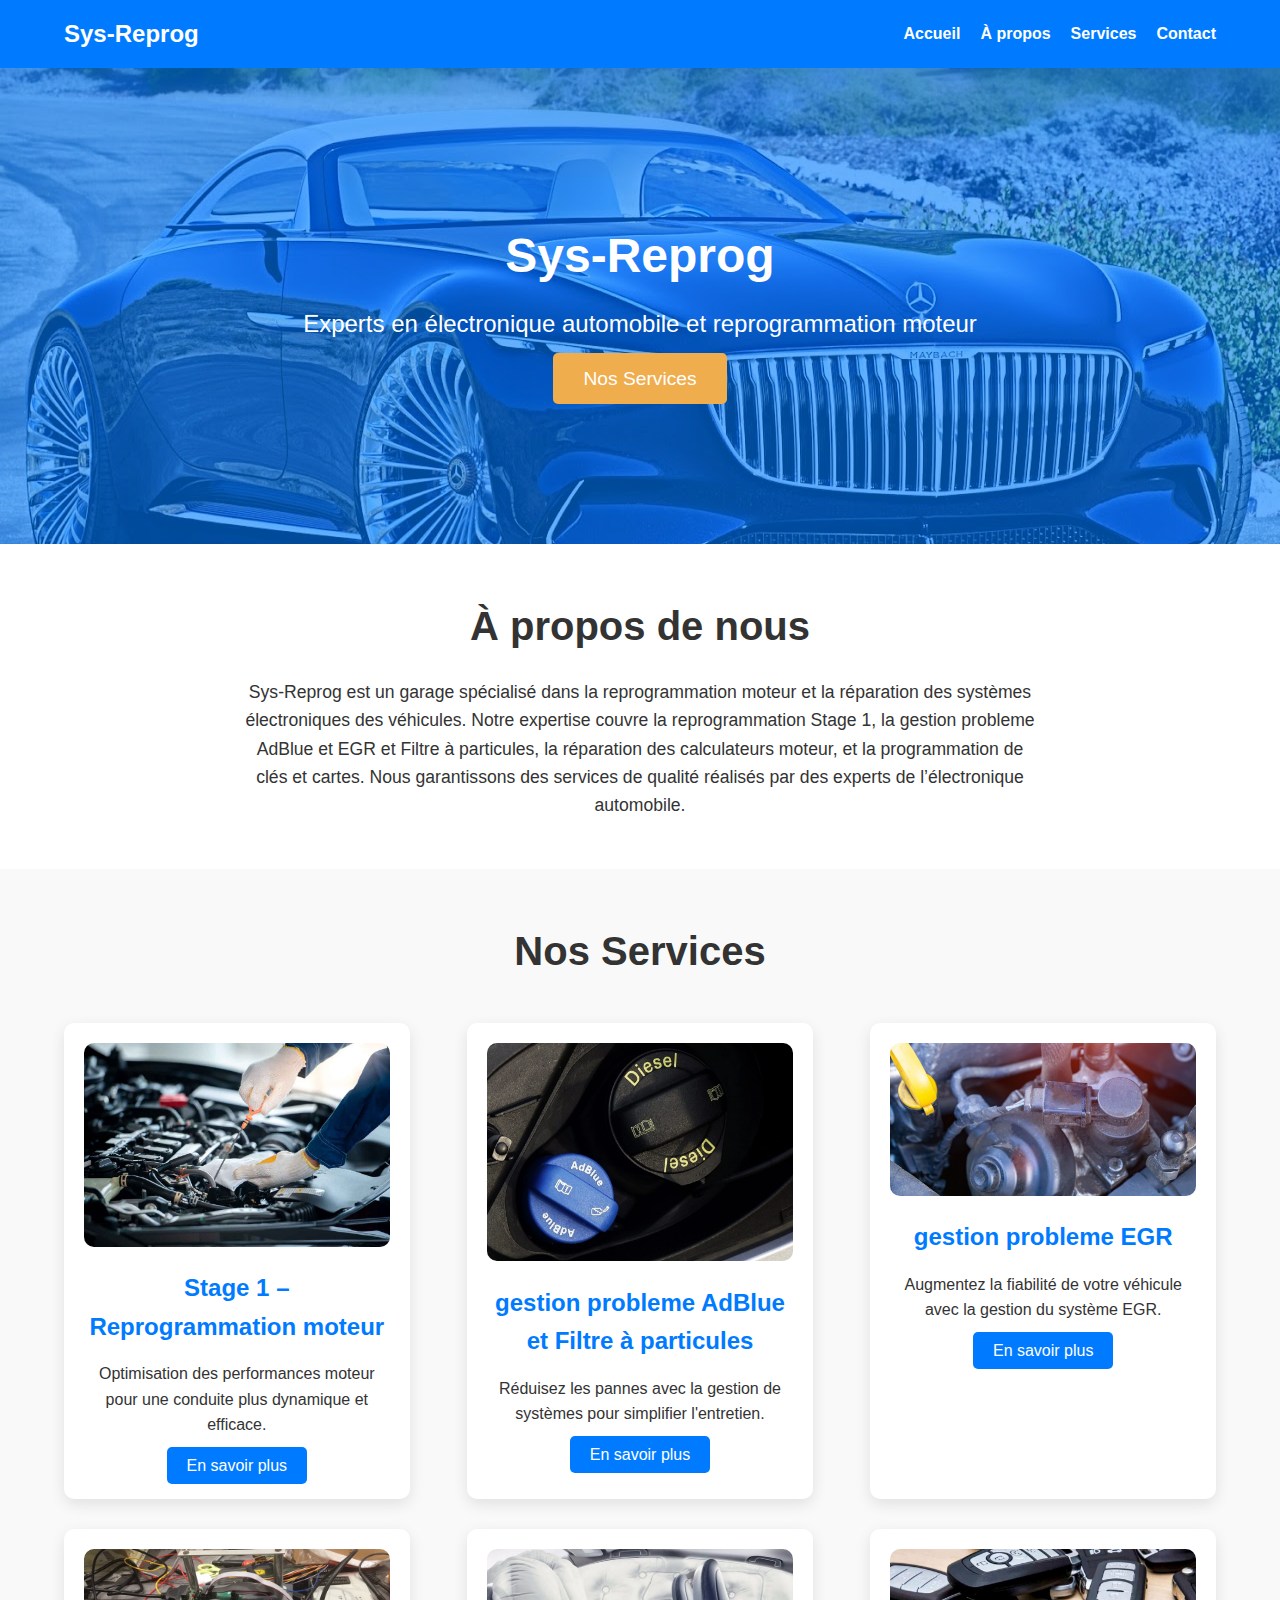
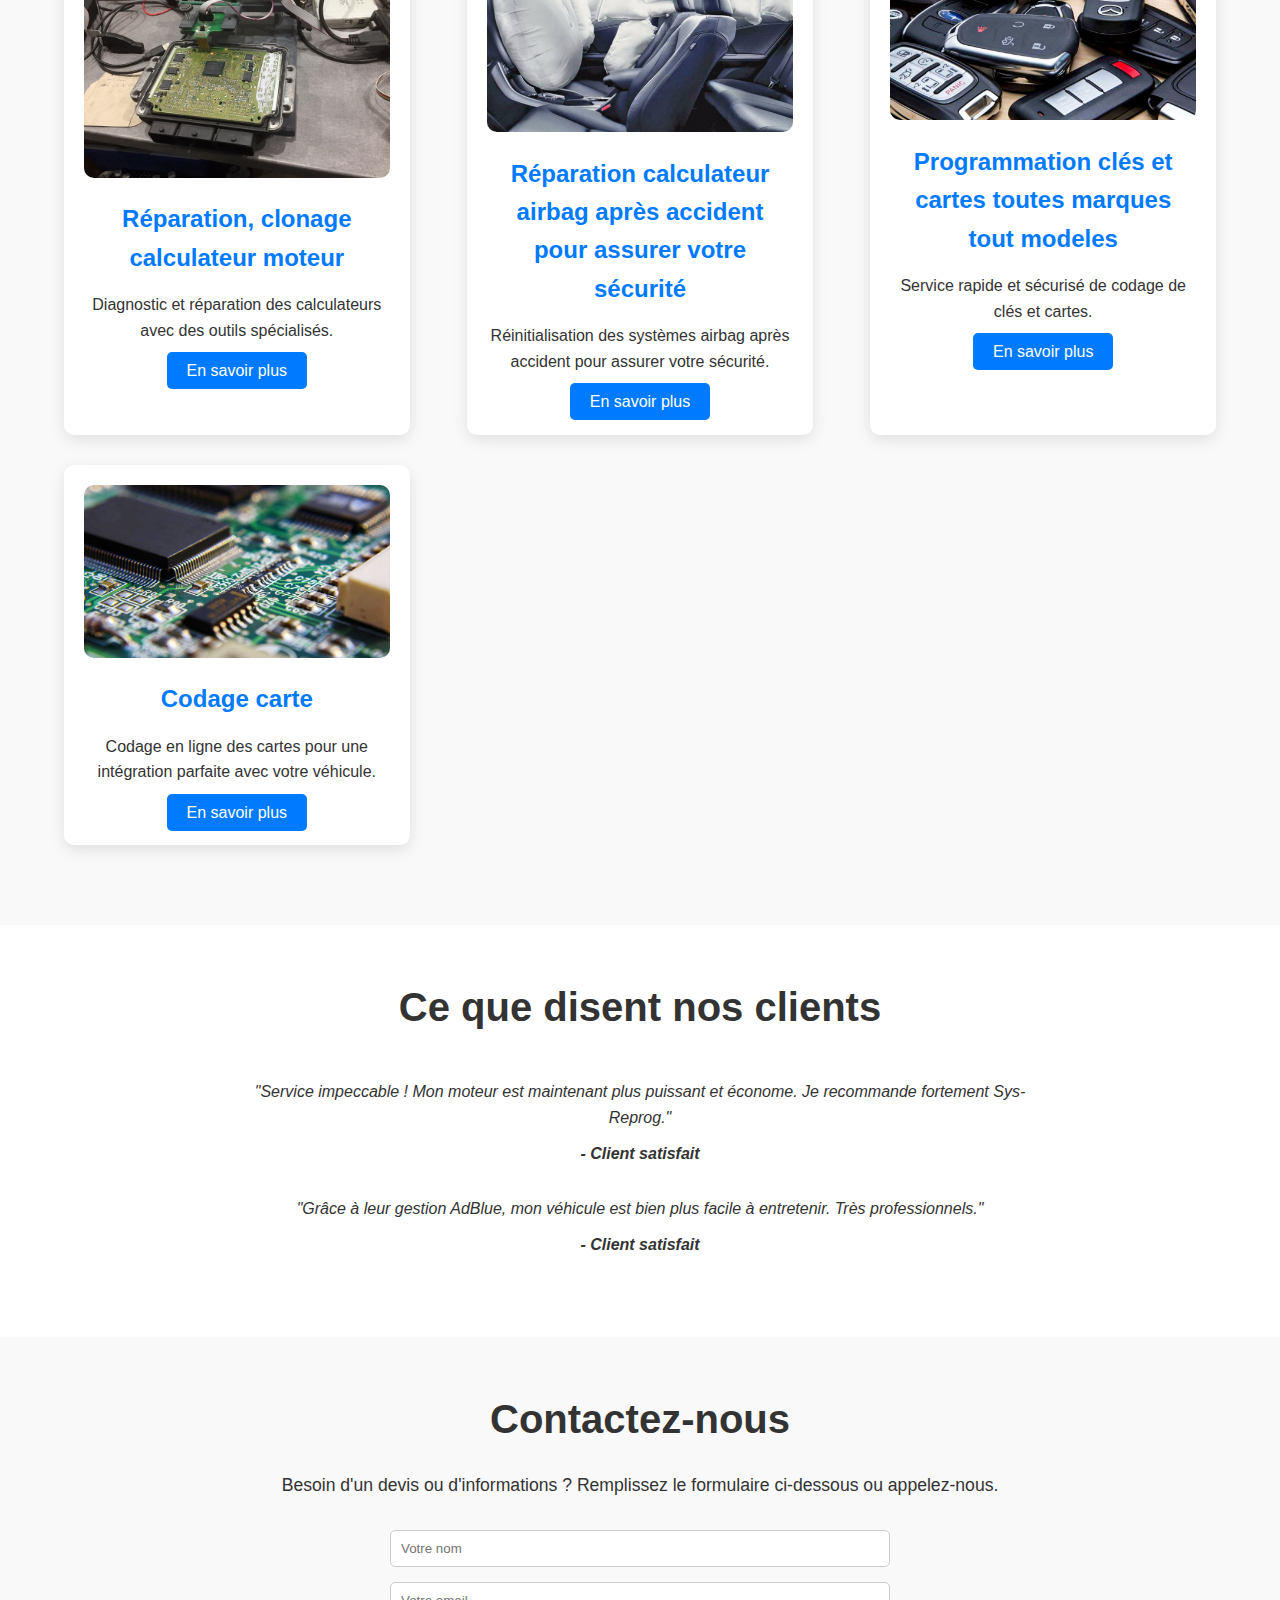
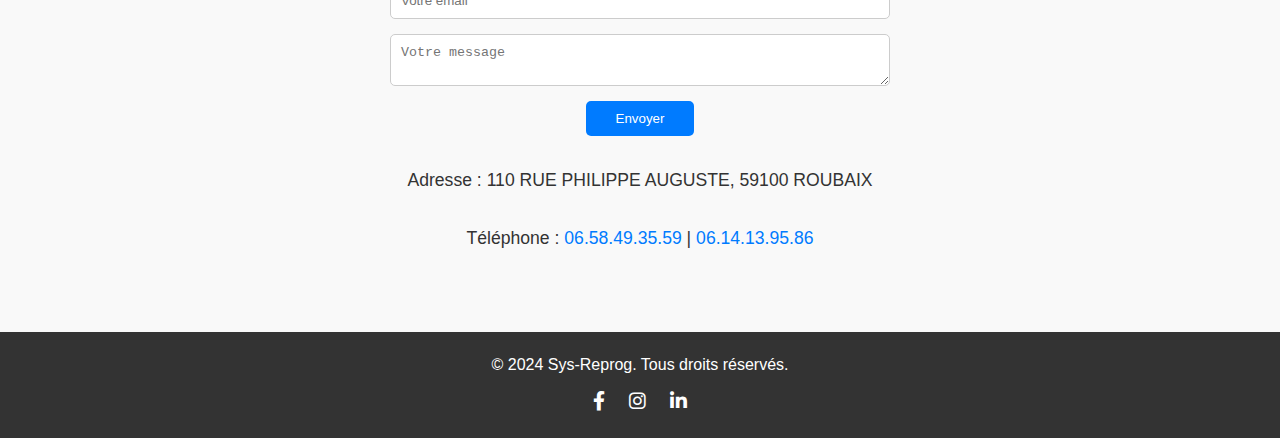
<file: index.html>
<!DOCTYPE html>
<html lang="fr">
<head>
    <meta charset="UTF-8">
    <meta name="viewport" content="width=device-width, initial-scale=1.0">
    <meta name="description" content="Sys-Reprog - Experts en électronique automobile">
    <title>Sys-Reprog | Experts en électronique automobile</title>
    <link rel="stylesheet" href="css/style.css">
    <link rel="stylesheet" href="https://cdnjs.cloudflare.com/ajax/libs/font-awesome/6.0.0-beta3/css/all.min.css">
</head>
<body>

    <!-- Barre de navigation -->
    <nav>
        <div class="container">
            <h1>Sys-Reprog</h1>
            <ul>
                <li><a href="index.html">Accueil</a></li>
                <li><a href="about.html">À propos</a></li>
                <li><a href="#services">Services</a></li>
                <li><a href="contact.html">Contact</a></li>
            </ul>
        </div>
    </nav>

    <!-- Bannière en-tête avec appel à l'action -->
    <header>
        <div class="banner">
            <div class="container">
                <h1>Sys-Reprog</h1>
                <p>Experts en électronique automobile et reprogrammation moteur</p>
                <a href="#services" class="btn-main">Nos Services</a>
            </div>
        </div>
    </header>

    <!-- Section à propos -->
    <section id="about">
        <div class="container">
            <h2>À propos de nous</h2>
            <p>Sys-Reprog est un garage spécialisé dans la reprogrammation moteur et la réparation des systèmes électroniques des véhicules. Notre expertise couvre la reprogrammation Stage 1, la gestion probleme AdBlue et EGR et Filtre à particules, la réparation des calculateurs moteur, et la programmation de clés et cartes. Nous garantissons des services de qualité réalisés par des experts de l’électronique automobile.</p>
        </div>
    </section>

    <!-- Section services avec icônes et boutons -->
    <section id="services">
        <div class="container">
            <h2>Nos Services</h2>
            <div class="services-grid">
                <div class="service-item">
                    <img src="images/stage1.jpg" alt="Reprogrammation Stage 1">
                    <h3>Stage 1 – Reprogrammation moteur</h3>
                    <p>Optimisation des performances moteur pour une conduite plus dynamique et efficace.</p>
                    <a href="services/stage1.html" class="btn">En savoir plus</a>
                </div>
                <div class="service-item">
                    <img src="images/suppression_adblue.jpg" alt="gestion probleme AdBlue et EGR et Filtre à particules">
                    <h3>gestion probleme AdBlue et Filtre à particules</h3>
                    <p>Réduisez les pannes avec la gestion de systèmes pour simplifier l'entretien.</p>
                    <a href="services/suppression_adblue.html" class="btn">En savoir plus</a>
                </div>
                <div class="service-item">
                    <img src="images/egr.jpg" alt="Suppression EGR">
                    <h3>gestion probleme EGR</h3>
                    <p>Augmentez la fiabilité de votre véhicule avec la gestion du système EGR.</p>
                    <a href="services/egr.html" class="btn">En savoir plus</a>
                </div>
                <div class="service-item">
                    <img src="images/repar_calculateur.jpg" alt="Réparation Calculateur Moteur">
                    <h3>Réparation, clonage calculateur moteur</h3>
                    <p>Diagnostic et réparation des calculateurs avec des outils spécialisés.</p>
                    <a href="services/repar_calculateur.html" class="btn">En savoir plus</a>
                </div>
                <div class="service-item">
                    <img src="images/repar_airbag.jpg" alt="Réparation Systèmes Airbag">
                    <h3>Réparation calculateur airbag après accident pour assurer votre sécurité</h3>
                    <p>Réinitialisation des systèmes airbag après accident pour assurer votre sécurité.</p>
                    <a href="services/repar_airbag.html" class="btn">En savoir plus</a>
                </div>
                <div class="service-item">
                    <img src="images/programmation_cle.jpg" alt="Programmation Clés et Cartes">
                    <h3>Programmation clés et cartes toutes marques tout modeles</h3>
                    <p>Service rapide et sécurisé de codage de clés et cartes.</p>
                    <a href="services/programation_cle.html" class="btn">En savoir plus</a>
                </div>
                <div class="service-item">
                    <img src="images/codage_carte.jpg" alt="Codage Carte">
                    <h3>Codage carte</h3>
                    <p>Codage en ligne des cartes pour une intégration parfaite avec votre véhicule.</p>
                    <a href="services/codage_carte.html" class="btn">En savoir plus</a>
                </div>
            </div>
        </div>
    </section>

    <!-- Section témoignages ou avis -->
    <section id="testimonials">
        <div class="container">
            <h2>Ce que disent nos clients</h2>
            <div class="testimonial">
                <p>"Service impeccable ! Mon moteur est maintenant plus puissant et économe. Je recommande fortement Sys-Reprog."</p>
                <h4>- Client satisfait</h4>
            </div>
            <div class="testimonial">
                <p>"Grâce à leur gestion AdBlue, mon véhicule est bien plus facile à entretenir. Très professionnels."</p>
                <h4>- Client satisfait</h4>
            </div>
        </div>
    </section>

    <!-- Section contact avec formulaire -->
    <section id="contact">
        <div class="container">
            <h2>Contactez-nous</h2>
            <p>Besoin d'un devis ou d'informations ? Remplissez le formulaire ci-dessous ou appelez-nous.</p>
            <form action="mailto:contact@sys-reprog.com" method="post" enctype="text/plain">
                <input type="text" name="name" placeholder="Votre nom" required>
                <input type="email" name="email" placeholder="Votre email" required>
                <textarea name="message" placeholder="Votre message" required></textarea>
                <button type="submit" class="btn">Envoyer</button>
            </form>
            <div class="contact-info">
                <p>Adresse : 110 RUE PHILIPPE AUGUSTE, 59100 ROUBAIX</p>
                <p>Téléphone : <a href="tel:+33658493559">06.58.49.35.59</a> | <a href="tel:+33614139586">06.14.13.95.86</a></p>
            </div>
        </div>
    </section>

    <!-- Pied de page -->
    <footer>
        <div class="container">
            <p>© 2024 Sys-Reprog. Tous droits réservés.</p>
            <div class="social-links">
                <a href="#"><i class="fab fa-facebook-f"></i></a>
                <a href="#"><i class="fab fa-instagram"></i></a>
                <a href="#"><i class="fab fa-linkedin-in"></i></a>
            </div>
        </div>
    </footer>

</body>
</html>
</file>
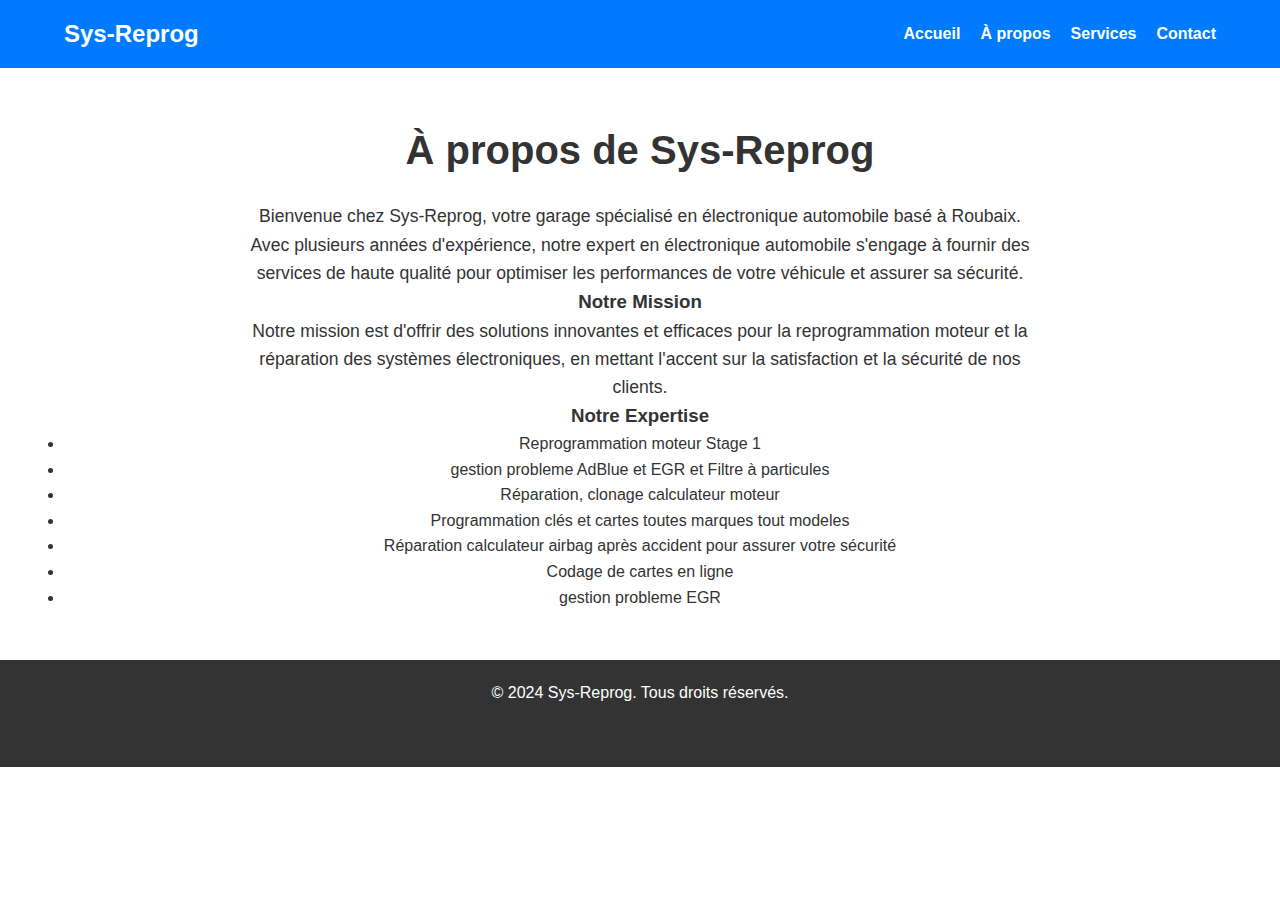
<file: about.html>
<!DOCTYPE html>
<html lang="fr">
<head>
    <meta charset="UTF-8">
    <meta name="viewport" content="width=device-width, initial-scale=1.0">
    <meta name="description" content="À propos de Sys-Reprog">
    <title>À propos | Sys-Reprog</title>
    <link rel="stylesheet" href="css/style.css">
</head>
<body>

    <!-- Barre de navigation -->
    <nav>
        <div class="container">
            <h1>Sys-Reprog</h1>
            <ul>
                <li><a href="index.html">Accueil</a></li>
                <li><a href="about.html">À propos</a></li>
                <li><a href="index.html#services">Services</a></li>
                <li><a href="contact.html">Contact</a></li>
            </ul>
        </div>
    </nav>

    <!-- Section À propos -->
    <section id="about">
        <div class="container">
            <h2>À propos de Sys-Reprog</h2>
            <p>Bienvenue chez Sys-Reprog, votre garage spécialisé en électronique automobile basé à Roubaix. Avec plusieurs années d'expérience, notre expert en électronique automobile s'engage à fournir des services de haute qualité pour optimiser les performances de votre véhicule et assurer sa sécurité.</p>
            <h3>Notre Mission</h3>
            <p>Notre mission est d'offrir des solutions innovantes et efficaces pour la reprogrammation moteur et la réparation des systèmes électroniques, en mettant l'accent sur la satisfaction et la sécurité de nos clients.</p>
            <h3>Notre Expertise</h3>
            <ul>
                <li>Reprogrammation moteur Stage 1</li>
                <li>gestion probleme AdBlue et EGR et Filtre à particules</li>
                <li>Réparation, clonage calculateur moteur</li>
                <li>Programmation clés et cartes toutes marques tout modeles</li>
                <li>Réparation calculateur airbag après accident pour assurer votre sécurité</li>
                <li>Codage de cartes en ligne</li>
                <li>gestion probleme EGR</li>
            </ul>
        </div>
    </section>

    <!-- Pied de page -->
    <footer>
        <div class="container">
            <p>© 2024 Sys-Reprog. Tous droits réservés.</p>
            <div class="social-links">
                <a href="#"><i class="fab fa-facebook-f"></i></a>
                <a href="#"><i class="fab fa-instagram"></i></a>
                <a href="#"><i class="fab fa-linkedin-in"></i></a>
            </div>
        </div>
    </footer>

</body>
</html>
</file>
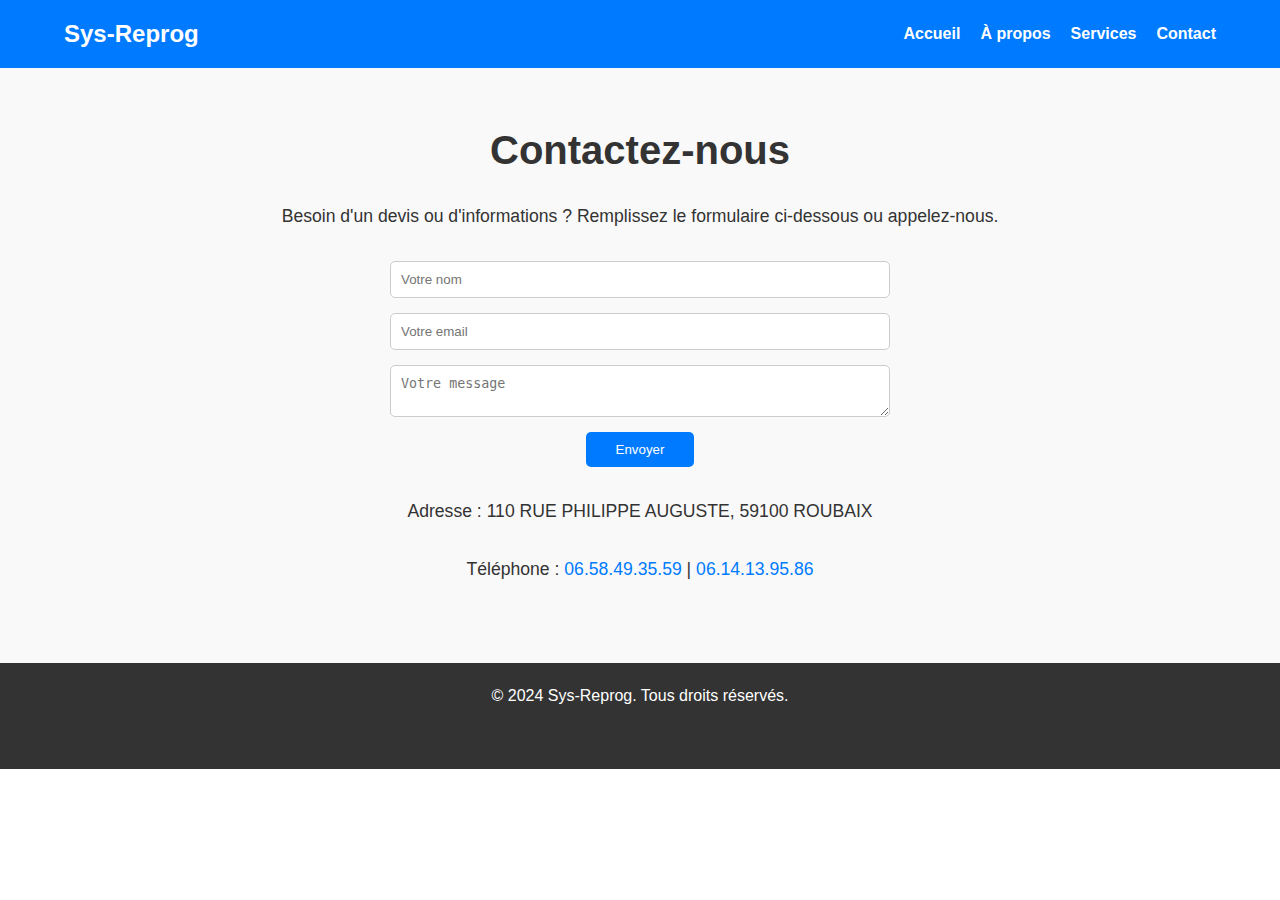
<file: contact.html>
<!DOCTYPE html>
<html lang="fr">
<head>
    <meta charset="UTF-8">
    <meta name="viewport" content="width=device-width, initial-scale=1.0">
    <meta name="description" content="Contactez Sys-Reprog">
    <title>Contact | Sys-Reprog</title>
    <link rel="stylesheet" href="css/style.css">
</head>
<body>

    <!-- Barre de navigation -->
    <nav>
        <div class="container">
            <h1>Sys-Reprog</h1>
            <ul>
                <li><a href="index.html">Accueil</a></li>
                <li><a href="about.html">À propos</a></li>
                <li><a href="index.html#services">Services</a></li>
                <li><a href="contact.html">Contact</a></li>
            </ul>
        </div>
    </nav>

    <!-- Section Contact -->
    <section id="contact">
        <div class="container">
            <h2>Contactez-nous</h2>
            <p>Besoin d'un devis ou d'informations ? Remplissez le formulaire ci-dessous ou appelez-nous.</p>
            <form action="mailto:lamaruisaac@gmail.com" method="post" enctype="text/plain">
                <input type="text" name="name" placeholder="Votre nom" required>
                <input type="email" name="email" placeholder="Votre email" required>
                <textarea name="message" placeholder="Votre message" required></textarea>
                <button type="submit" class="btn">Envoyer</button>
            </form>
            <div class="contact-info">
                <p>Adresse : 110 RUE PHILIPPE AUGUSTE, 59100 ROUBAIX</p>
                <p>Téléphone : <a href="tel:+33658493559">06.58.49.35.59</a> | <a href="tel:+33614139586">06.14.13.95.86</a></p>
            </div>
        </div>
    </section>

    <!-- Pied de page -->
    <footer>
        <div class="container">
            <p>© 2024 Sys-Reprog. Tous droits réservés.</p>
            <div class="social-links">
                <a href="#"><i class="fab fa-facebook-f"></i></a>
                <a href="#"><i class="fab fa-instagram"></i></a>
                <a href="#"><i class="fab fa-linkedin-in"></i></a>
            </div>
        </div>
    </footer>

</body>
</html>
</file>
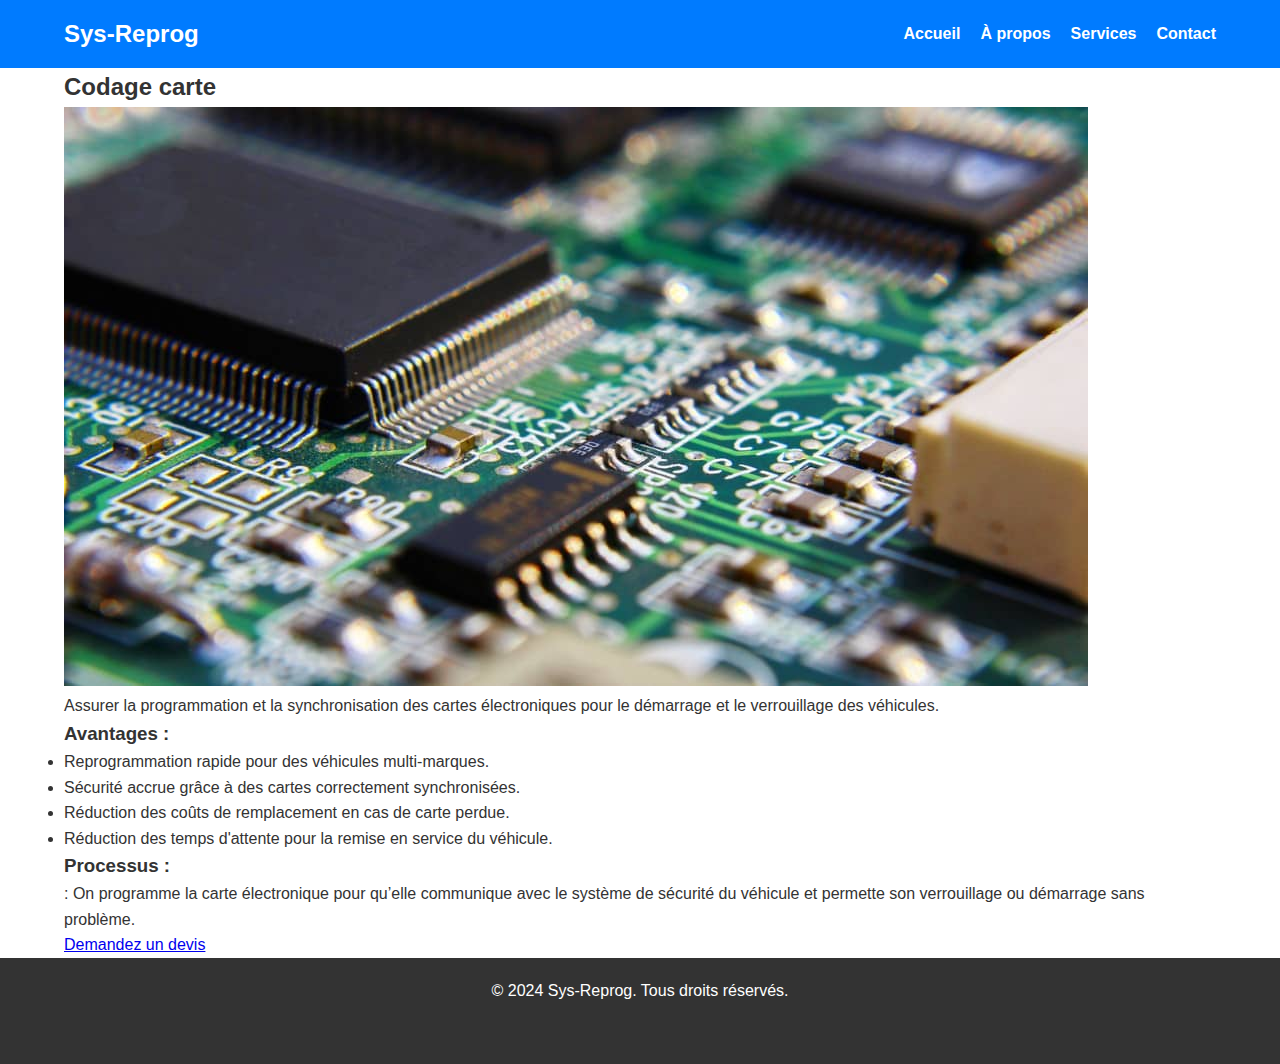
<file: services/codage_carte.html>
<!DOCTYPE html>
<html lang="fr">
<head>
    <meta charset="UTF-8">
    <meta name="viewport" content="width=device-width, initial-scale=1.0">
    <meta name="description" content="Codage carte | Sys-Reprog">
    <title>Codage carte | Sys-Reprog</title>
    <link rel="stylesheet" href="../css/style.css">
</head>
<body>

    <!-- Barre de navigation -->
    <nav>
        <div class="container">
            <h1>Sys-Reprog</h1>
            <ul>
                <li><a href="../index.html">Accueil</a></li>
                <li><a href="../about.html">À propos</a></li>
                <li><a href="../index.html#services">Services</a></li>
                <li><a href="../contact.html">Contact</a></li>
            </ul>
        </div>
    </nav>

    <!-- Section Service Détail -->
    <section id="service-detail">
        <div class="container">
            <h2>Codage carte</h2>
            <img src="../images/codage_carte.jpg" alt="Codage carte">
            <p>Assurer la programmation et la synchronisation des cartes électroniques pour le démarrage et le verrouillage des véhicules.</p>
            <h3>Avantages :</h3>
            <ul>
                <li>Reprogrammation rapide pour des véhicules multi-marques.</li>
                <li>Sécurité accrue grâce à des cartes correctement synchronisées.</li>
                <li>Réduction des coûts de remplacement en cas de carte perdue.</li>
                <li>Réduction des temps d'attente pour la remise en service du véhicule.</li>
            </ul>
            <h3>Processus :</h3>
            <p> : On programme la carte électronique pour qu’elle communique avec le système de sécurité du véhicule et permette son verrouillage ou démarrage sans problème.</p>
            <a href="../contact.html" class="btn">Demandez un devis</a>
        </div>
    </section>

    <!-- Pied de page -->
    <footer>
        <div class="container">
            <p>© 2024 Sys-Reprog. Tous droits réservés.</p>
            <div class="social-links">
                <a href="#"><i class="fab fa-facebook-f"></i></a>
                <a href="#"><i class="fab fa-instagram"></i></a>
                <a href="#"><i class="fab fa-linkedin-in"></i></a>
            </div>
        </div>
    </footer>

</body>
</html>
</file>
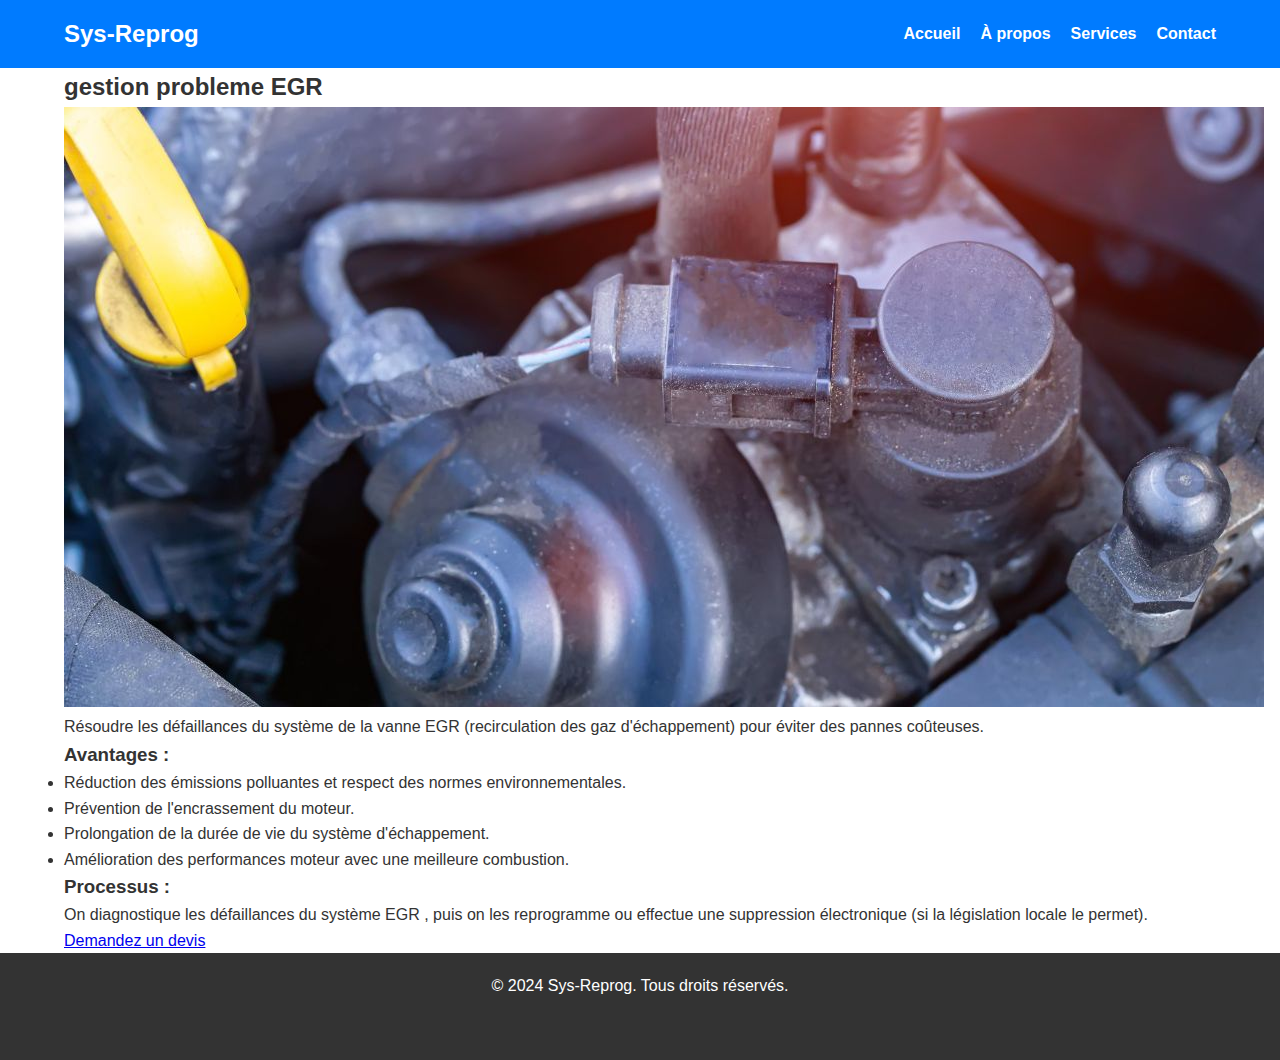
<file: services/egr.html>
<!DOCTYPE html>
<html lang="fr">
<head>
    <meta charset="UTF-8">
    <meta name="viewport" content="width=device-width, initial-scale=1.0">
    <meta name="description" content="gestion probleme EGR | Sys-Reprog">
    <title>gestion probleme EGR | Sys-Reprog</title>
    <link rel="stylesheet" href="../css/style.css">
</head>
<body>

    <!-- Barre de navigation -->
    <nav>
        <div class="container">
            <h1>Sys-Reprog</h1>
            <ul>
                <li><a href="../index.html">Accueil</a></li>
                <li><a href="../about.html">À propos</a></li>
                <li><a href="../index.html#services">Services</a></li>
                <li><a href="../contact.html">Contact</a></li>
            </ul>
        </div>
    </nav>

    <!-- Section Service Détail -->
    <section id="service-detail">
        <div class="container">
            <h2>gestion probleme EGR</h2>
            <img src="../images/egr.jpg" alt="gestion probleme EGR">
            <p> Résoudre les défaillances du système de la vanne EGR (recirculation des gaz d'échappement) pour éviter des pannes coûteuses. </p>
            <h3>Avantages :</h3>
            <ul>
                <li>Réduction des émissions polluantes et respect des normes environnementales.</li>
                <li>Prévention de l'encrassement du moteur.</li>
                <li>Prolongation de la durée de vie du système d'échappement.</li>
                <li>Amélioration des performances moteur avec une meilleure combustion.</li>
            </ul>
            <h3>Processus :</h3>
            <p>On diagnostique les défaillances du système EGR , puis on les reprogramme ou effectue une suppression électronique (si la législation locale le permet).</p>
            <a href="../contact.html" class="btn">Demandez un devis</a>
        </div>
    </section>

    <!-- Pied de page -->
    <footer>
        <div class="container">
            <p>© 2024 Sys-Reprog. Tous droits réservés.</p>
            <div class="social-links">
                <a href="#"><i class="fab fa-facebook-f"></i></a>
                <a href="#"><i class="fab fa-instagram"></i></a>
                <a href="#"><i class="fab fa-linkedin-in"></i></a>
            </div>
        </div>
    </footer>

</body>
</html>
</file>
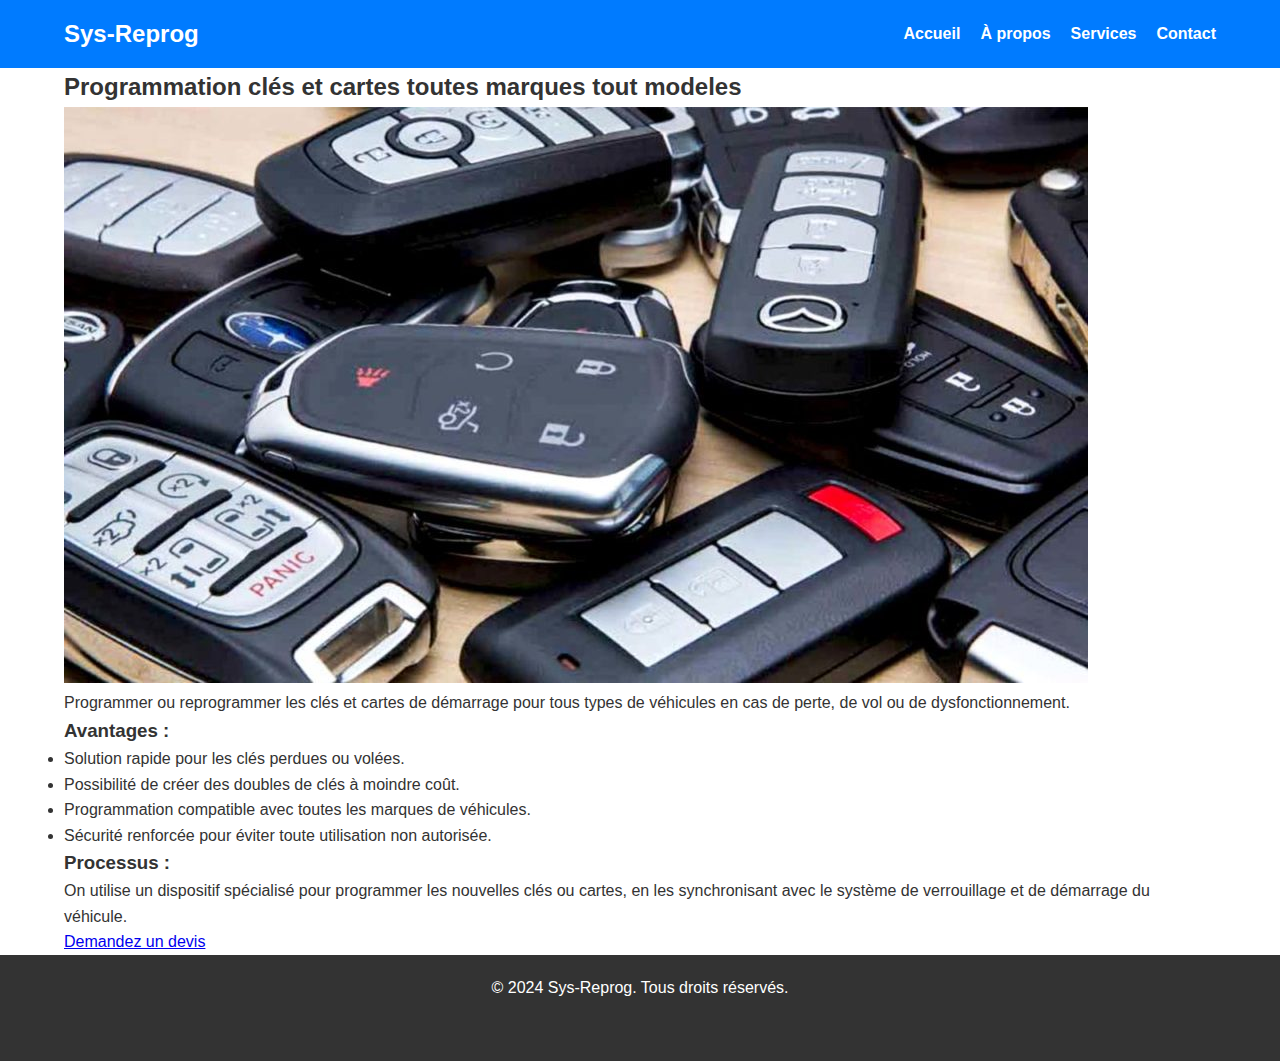
<file: services/programation_cle.html>
<!DOCTYPE html>
<html lang="fr">
<head>
    <meta charset="UTF-8">
    <meta name="viewport" content="width=device-width, initial-scale=1.0">
    <meta name="description" content="Programmation clés et cartes toutes marques tout modeles | Sys-Reprog">
    <title>Programmation clés et cartes toutes marques tout modeles | Sys-Reprog</title>
    <link rel="stylesheet" href="../css/style.css">
</head>
<body>

    <!-- Barre de navigation -->
    <nav>
        <div class="container">
            <h1>Sys-Reprog</h1>
            <ul>
                <li><a href="../index.html">Accueil</a></li>
                <li><a href="../about.html">À propos</a></li>
                <li><a href="../index.html#services">Services</a></li>
                <li><a href="../contact.html">Contact</a></li>
            </ul>
        </div>
    </nav>

    <!-- Section Service Détail -->
    <section id="service-detail">
        <div class="container">
            <h2>Programmation clés et cartes toutes marques tout modeles</h2>
            <img src="../images/programmation_cle.jpg" alt="Programmation clés et cartes toutes marques tout modeles">
            <p>Programmer ou reprogrammer les clés et cartes de démarrage pour tous types de véhicules en cas de perte, de vol ou de dysfonctionnement.</p>
            <h3>Avantages :</h3>
            <ul>
                <li>Solution rapide pour les clés perdues ou volées.</li>
                <li>Possibilité de créer des doubles de clés à moindre coût.</li>
                <li>Programmation compatible avec toutes les marques de véhicules.</li>
                <li>Sécurité renforcée pour éviter toute utilisation non autorisée.</li>
            </ul>
            <h3>Processus :</h3>
            <p>On utilise un dispositif spécialisé pour programmer les nouvelles clés ou cartes, en les synchronisant avec le système de verrouillage et de démarrage du véhicule.</p>
            <a href="../contact.html" class="btn">Demandez un devis</a>
        </div>
    </section>

    <!-- Pied de page -->
    <footer>
        <div class="container">
            <p>© 2024 Sys-Reprog. Tous droits réservés.</p>
            <div class="social-links">
                <a href="#"><i class="fab fa-facebook-f"></i></a>
                <a href="#"><i class="fab fa-instagram"></i></a>
                <a href="#"><i class="fab fa-linkedin-in"></i></a>
            </div>
        </div>
    </footer>

</body>
</html>
</file>
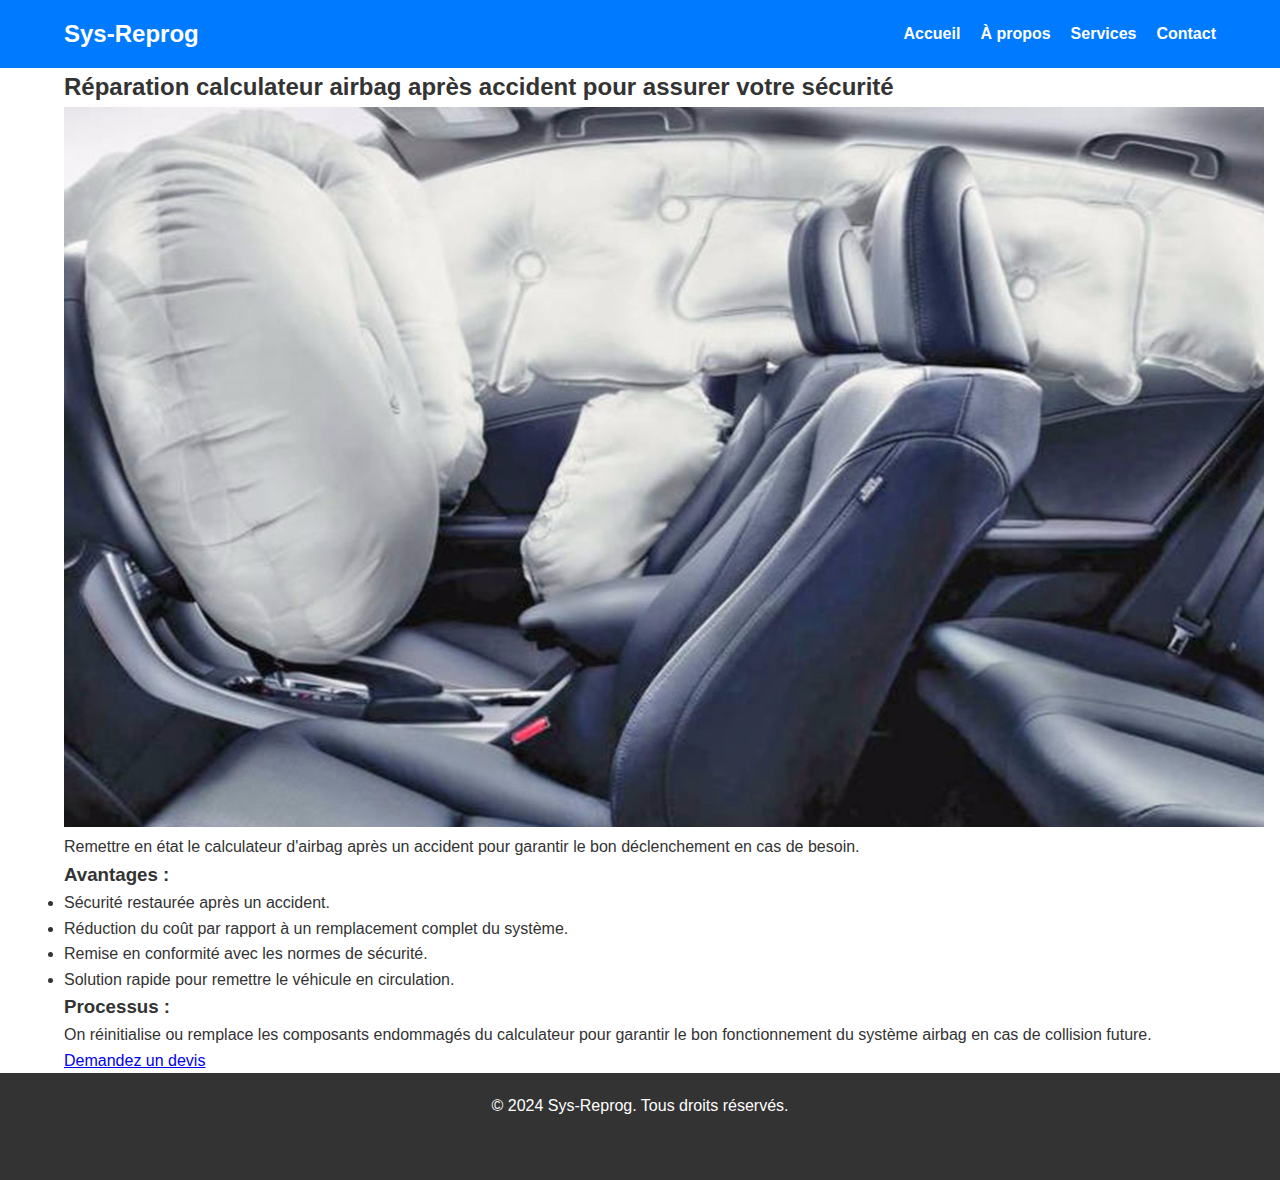
<file: services/repar_airbag.html>
<!DOCTYPE html>
<html lang="fr">
<head>
    <meta charset="UTF-8">
    <meta name="viewport" content="width=device-width, initial-scale=1.0">
    <meta name="description" content="Réparation calculateur airbag après accident pour assurer votre sécurité | Sys-Reprog">
    <title>Réparation calculateur airbag après accident pour assurer votre sécurité | Sys-Reprog</title>
    <link rel="stylesheet" href="../css/style.css">
</head>
<body>

    <!-- Barre de navigation -->
    <nav>
        <div class="container">
            <h1>Sys-Reprog</h1>
            <ul>
                <li><a href="../index.html">Accueil</a></li>
                <li><a href="../about.html">À propos</a></li>
                <li><a href="../index.html#services">Services</a></li>
                <li><a href="../contact.html">Contact</a></li>
            </ul>
        </div>
    </nav>

    <!-- Section Service Détail -->
    <section id="service-detail">
        <div class="container">
            <h2>Réparation calculateur airbag après accident pour assurer votre sécurité</h2>
            <img src="../images/repar_airbag.jpg" alt="Réparation calculateur airbag après accident pour assurer votre sécurité">
            <p>Remettre en état le calculateur d'airbag après un accident pour garantir le bon déclenchement en cas de besoin.</p>
            <h3>Avantages :</h3>
            <ul>
                <li>Sécurité restaurée après un accident.</li>
                <li>Réduction du coût par rapport à un remplacement complet du système.</li>
                <li>Remise en conformité avec les normes de sécurité.</li>
                <li>Solution rapide pour remettre le véhicule en circulation.</li>
            </ul>
            <h3>Processus :</h3>
            <p>On réinitialise ou remplace les composants endommagés du calculateur pour garantir le bon fonctionnement du système airbag en cas de collision future.</p>
            <a href="../contact.html" class="btn">Demandez un devis</a>
        </div>
    </section>

    <!-- Pied de page -->
    <footer>
        <div class="container">
            <p>© 2024 Sys-Reprog. Tous droits réservés.</p>
            <div class="social-links">
                <a href="#"><i class="fab fa-facebook-f"></i></a>
                <a href="#"><i class="fab fa-instagram"></i></a>
                <a href="#"><i class="fab fa-linkedin-in"></i></a>
            </div>
        </div>
    </footer>

</body>
</html>
</file>
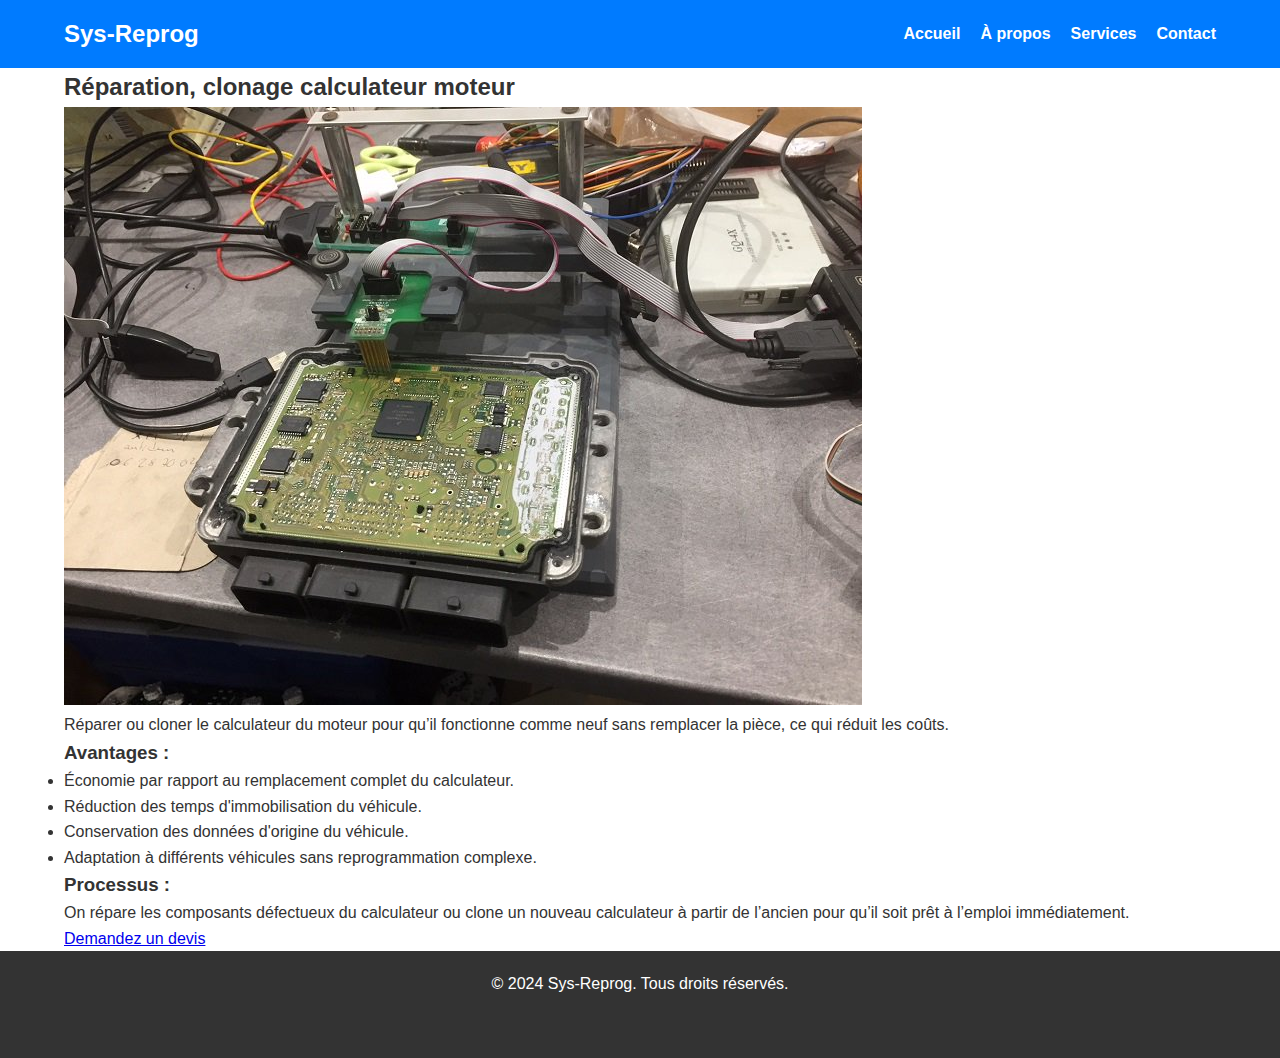
<file: services/repar_calculateur.html>
<!DOCTYPE html>
<html lang="fr">
<head>
    <meta charset="UTF-8">
    <meta name="viewport" content="width=device-width, initial-scale=1.0">
    <meta name="description" content="Réparation, clonage calculateur moteur | Sys-Reprog">
    <title>Réparation, clonage calculateur moteur | Sys-Reprog</title>
    <link rel="stylesheet" href="../css/style.css">
</head>
<body>

    <!-- Barre de navigation -->
    <nav>
        <div class="container">
            <h1>Sys-Reprog</h1>
            <ul>
                <li><a href="../index.html">Accueil</a></li>
                <li><a href="../about.html">À propos</a></li>
                <li><a href="../index.html#services">Services</a></li>
                <li><a href="../contact.html">Contact</a></li>
            </ul>
        </div>
    </nav>

    <!-- Section Service Détail -->
    <section id="service-detail">
        <div class="container">
            <h2>Réparation, clonage calculateur moteur</h2>
            <img src="../images/repar_calculateur.jpg" alt="Réparation, clonage calculateur moteur">
            <p>Réparer ou cloner le calculateur du moteur pour qu’il fonctionne comme neuf sans remplacer la pièce, ce qui réduit les coûts.</p>
            <h3>Avantages :</h3>
            <ul>
                <li>Économie par rapport au remplacement complet du calculateur.</li>
                <li>Réduction des temps d'immobilisation du véhicule.</li>
                <li>Conservation des données d'origine du véhicule.</li>
                <li>Adaptation à différents véhicules sans reprogrammation complexe.</li>
            </ul>
            <h3>Processus :</h3>
            <p>On répare les composants défectueux du calculateur ou clone un nouveau calculateur à partir de l’ancien pour qu’il soit prêt à l’emploi immédiatement.</p>
            <a href="../contact.html" class="btn">Demandez un devis</a>
        </div>
    </section>

    <!-- Pied de page -->
    <footer>
        <div class="container">
            <p>© 2024 Sys-Reprog. Tous droits réservés.</p>
            <div class="social-links">
                <a href="#"><i class="fab fa-facebook-f"></i></a>
                <a href="#"><i class="fab fa-instagram"></i></a>
                <a href="#"><i class="fab fa-linkedin-in"></i></a>
            </div>
        </div>
    </footer>

</body>
</html>
</file>
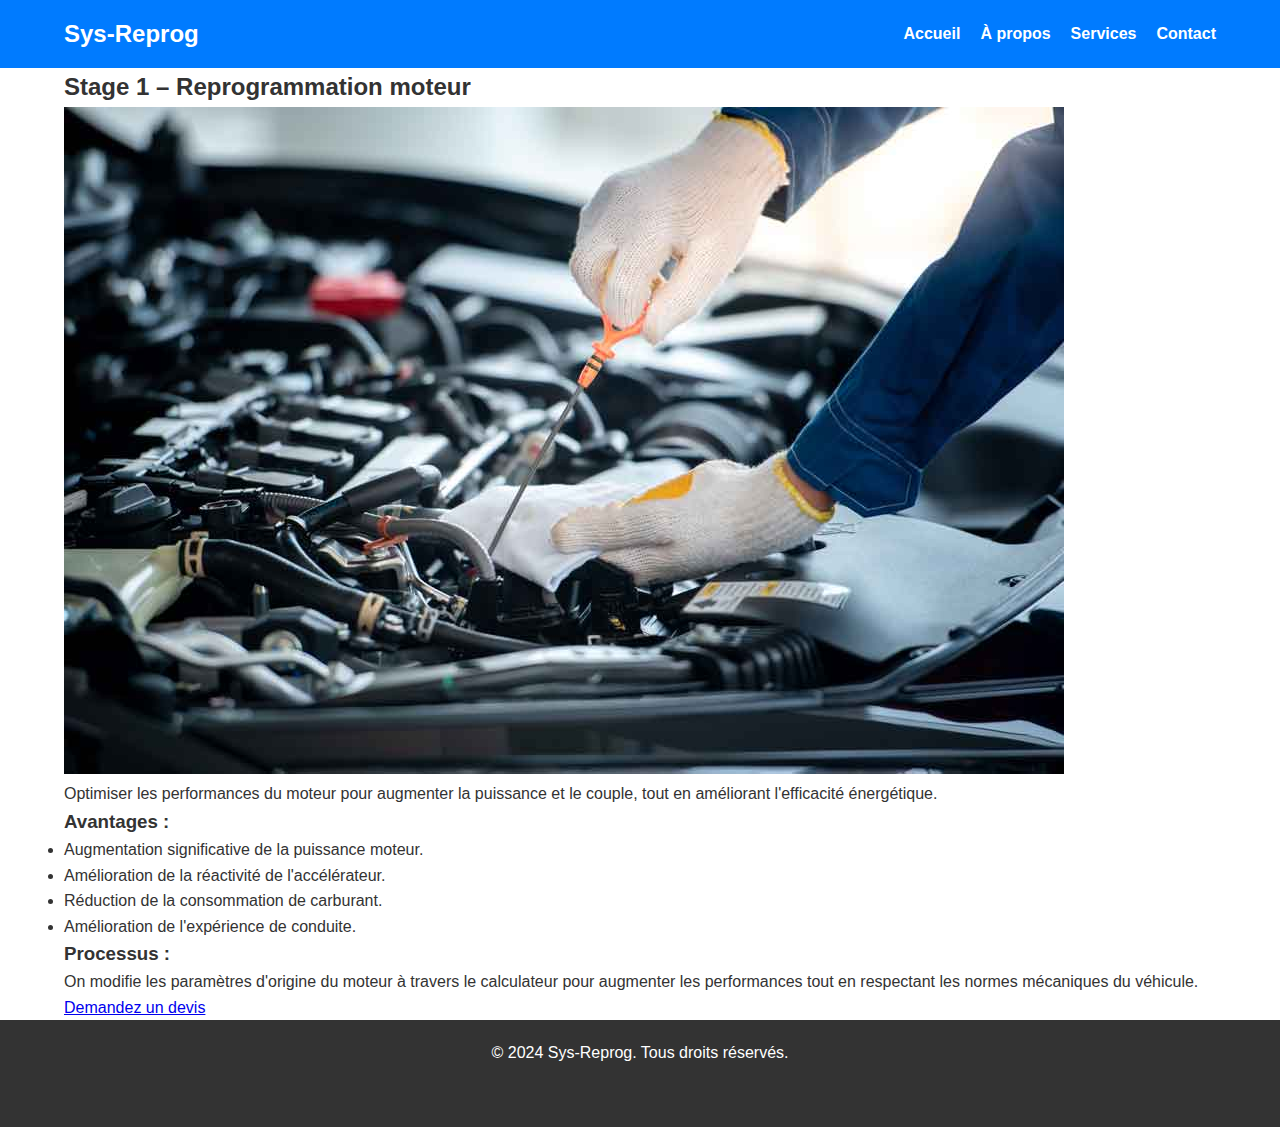
<file: services/stage1.html>
<!DOCTYPE html>
<html lang="fr">
<head>
    <meta charset="UTF-8">
    <meta name="viewport" content="width=device-width, initial-scale=1.0">
    <meta name="description" content="Stage 1 – Reprogrammation moteur | Sys-Reprog">
    <title>Stage 1 – Reprogrammation moteur | Sys-Reprog</title>
    <link rel="stylesheet" href="../css/style.css">
</head>
<body>

    <!-- Barre de navigation -->
    <nav>
        <div class="container">
            <h1>Sys-Reprog</h1>
            <ul>
                <li><a href="../index.html">Accueil</a></li>
                <li><a href="../about.html">À propos</a></li>
                <li><a href="../index.html#services">Services</a></li>
                <li><a href="../contact.html">Contact</a></li>
            </ul>
        </div>
    </nav>

    <!-- Section Service Détail -->
    <section id="service-detail">
        <div class="container">
            <h2>Stage 1 – Reprogrammation moteur</h2>
            <img src="../images/stage1.jpg" alt="Reprogrammation Stage 1">
            <p>Optimiser les performances du moteur pour augmenter la puissance et le couple, tout en améliorant l'efficacité énergétique.</p>
            <h3>Avantages :</h3>
            <ul>
                <li>Augmentation significative de la puissance moteur.</li>
                <li>Amélioration de la réactivité de l'accélérateur.</li>
                <li>Réduction de la consommation de carburant.</li>
                <li>Amélioration de l'expérience de conduite.</li>
            </ul>
            <h3>Processus :</h3>
            <p>On modifie les paramètres d'origine du moteur à travers le calculateur pour augmenter les performances tout en respectant les normes mécaniques du véhicule.</p>
            <a href="../contact.html" class="btn">Demandez un devis</a>
        </div>
    </section>

    <!-- Pied de page -->
    <footer>
        <div class="container">
            <p>© 2024 Sys-Reprog. Tous droits réservés.</p>
            <div class="social-links">
                <a href="#"><i class="fab fa-facebook-f"></i></a>
                <a href="#"><i class="fab fa-instagram"></i></a>
                <a href="#"><i class="fab fa-linkedin-in"></i></a>
            </div>
        </div>
    </footer>

</body>
</html>
</file>
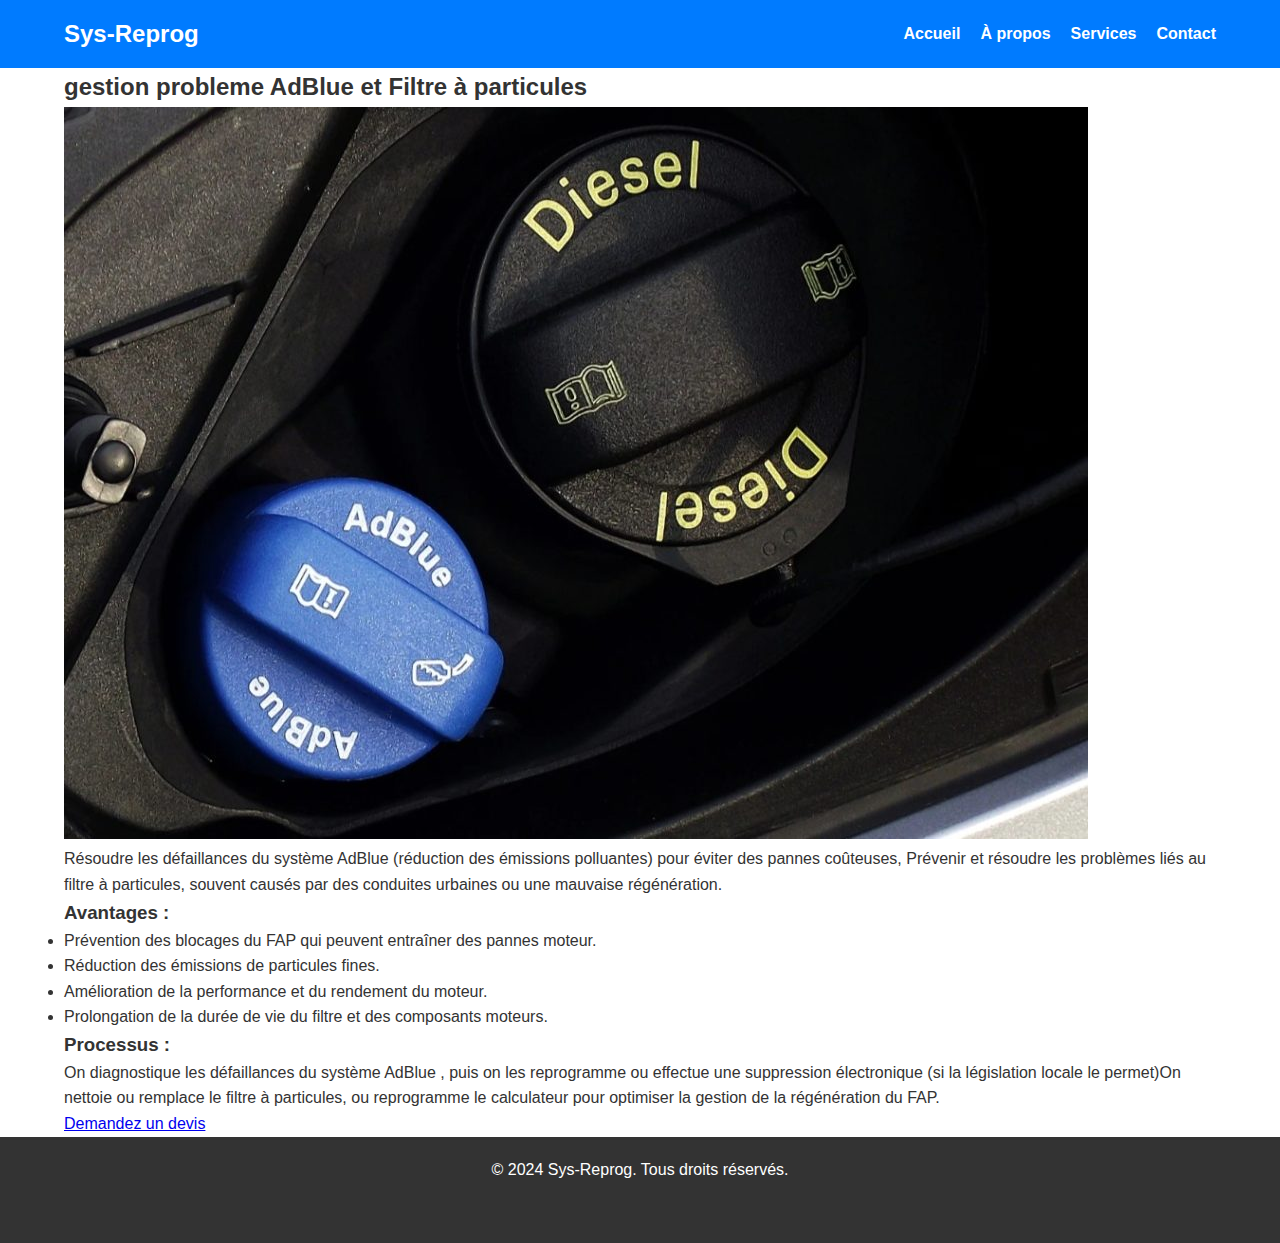
<file: services/suppression_adblue.html>
<!DOCTYPE html>
<html lang="fr">
<head>
    <meta charset="UTF-8">
    <meta name="viewport" content="width=device-width, initial-scale=1.0">
    <meta name="description" content="gestion probleme AdBlue et Filtre à particules | Sys-Reprog">
    <title>gestion probleme AdBlue et Filtre à particules | Sys-Reprog</title>
    <link rel="stylesheet" href="../css/style.css">
</head>
<body>

    <!-- Barre de navigation -->
    <nav>
        <div class="container">
            <h1>Sys-Reprog</h1>
            <ul>
                <li><a href="../index.html">Accueil</a></li>
                <li><a href="../about.html">À propos</a></li>
                <li><a href="../index.html#services">Services</a></li>
                <li><a href="../contact.html">Contact</a></li>
            </ul>
        </div>
    </nav>

    <!-- Section Service Détail -->
    <section id="service-detail">
        <div class="container">
            <h2>gestion probleme AdBlue et Filtre à particules</h2>
            <img src="../images/suppression_adblue.jpg" alt="gestion probleme AdBlue et EGR et Filtre à particules">
            <p>Résoudre les défaillances du système AdBlue (réduction des émissions polluantes) pour éviter des pannes coûteuses, Prévenir et résoudre les problèmes liés au filtre à particules, souvent causés par des conduites urbaines ou une mauvaise régénération.</p>
            <h3>Avantages :</h3>
            <ul>
                <li>Prévention des blocages du FAP qui peuvent entraîner des pannes moteur.</li>
                <li>Réduction des émissions de particules fines.</li>
                <li>Amélioration de la performance et du rendement du moteur.</li>
                <li>Prolongation de la durée de vie du filtre et des composants moteurs.</li>
            </ul>
            <h3>Processus :</h3>
            <p>On diagnostique les défaillances du système AdBlue , puis on les reprogramme ou effectue une suppression électronique (si la législation locale le permet)On nettoie ou remplace le filtre à particules, ou reprogramme le calculateur pour optimiser la gestion de la régénération du FAP.</p>

            </p>
            <a href="../contact.html" class="btn">Demandez un devis</a>
        </div>
    </section>

    <!-- Pied de page -->
    <footer>
        <div class="container">
            <p>© 2024 Sys-Reprog. Tous droits réservés.</p>
            <div class="social-links">
                <a href="#"><i class="fab fa-facebook-f"></i></a>
                <a href="#"><i class="fab fa-instagram"></i></a>
                <a href="#"><i class="fab fa-linkedin-in"></i></a>
            </div>
        </div>
    </footer>

</body>
</html>
</file>
<file: css/style.css>
/* Global */
* {
    margin: 0;
    padding: 0;
    box-sizing: border-box;
}

body {
    font-family: 'Arial', sans-serif;
    line-height: 1.6;
    color: #333;
}

/* Container */
.container {
    width: 90%;
    max-width: 1200px;
    margin: 0 auto;
}

/* Barre de navigation */
nav {
    background: #007bff;
    color: white;
    padding: 15px 0;
}

nav .container {
    display: flex;
    justify-content: space-between;
    align-items: center;
}

nav h1 {
    font-size: 1.5em;
}

nav ul {
    list-style: none;
    display: flex;
}

nav ul li {
    margin-left: 20px;
}

nav ul li a {
    color: white;
    text-decoration: none;
    font-weight: bold;
}

nav ul li a:hover {
    text-decoration: underline;
}

/* Bannière */
header .banner {
    background-image: url('../images/banner.jpg'); /* Assure-toi d'avoir une image dans le dossier images */
    background-size: cover;
    background-position: center;
    padding: 150px 0;
    text-align: center;
    color: white;
    position: relative;
}

header .banner::after {
    content: '';
    position: absolute;
    top: 0;
    left: 0;
    width: 100%;
    height: 100%;
    background: rgba(0, 123, 255, 0.6); /* Overlay pour rendre le texte plus lisible */
}

header .banner .container {
    position: relative;
    z-index: 1;
}

header h1 {
    font-size: 3em;
    margin-bottom: 10px;
}

header p {
    font-size: 1.5em;
    margin-bottom: 20px;
}

.btn-main {
    background: #f0ad4e;
    color: white;
    padding: 15px 30px;
    text-decoration: none;
    font-size: 1.2em;
    border-radius: 5px;
    transition: background 0.3s ease;
}

.btn-main:hover {
    background: #ec971f;
}

/* Section À propos */
#about {
    padding: 50px 0;
    text-align: center;
}

#about h2 {
    font-size: 2.5em;
    margin-bottom: 20px;
}

#about p {
    font-size: 1.1em;
    max-width: 800px;
    margin: 0 auto;
}

/* Section Services */
#services {
    background: #f9f9f9;
    padding: 50px 0;
    text-align: center;
}

#services h2 {
    font-size: 2.5em;
    margin-bottom: 40px;
}

.services-grid {
    display: flex;
    flex-wrap: wrap;
    justify-content: space-between;
}

.service-item {
    width: 30%;
    background: white;
    padding: 20px;
    margin-bottom: 30px;
    box-shadow: 0 5px 15px rgba(0, 0, 0, 0.1);
    transition: transform 0.3s ease;
    border-radius: 10px;
}

.service-item img {
    width: 100%;
    height: auto;
    border-radius: 10px;
    margin-bottom: 15px;
}

.service-item h3 {
    font-size: 1.5em;
    margin-bottom: 15px;
    color: #007bff;
}

.service-item p {
    font-size: 1em;
    margin-bottom: 15px;
}

.service-item .btn {
    background: #007bff;
    color: white;
    padding: 10px 20px;
    text-decoration: none;
    border-radius: 5px;
    transition: background 0.3s ease;
}

.service-item .btn:hover {
    background: #0056b3;
}

.service-item:hover {
    transform: translateY(-10px);
}

/* Section Témoignages */
#testimonials {
    padding: 50px 0;
    background: #fff;
    text-align: center;
}

#testimonials h2 {
    font-size: 2.5em;
    margin-bottom: 40px;
}

.testimonial {
    max-width: 800px;
    margin: 0 auto 30px auto;
    font-style: italic;
}

.testimonial h4 {
    margin-top: 10px;
    font-weight: bold;
}

/* Section Contact */
#contact {
    padding: 50px 0;
    text-align: center;
    background: #f9f9f9;
}

#contact h2 {
    font-size: 2.5em;
    margin-bottom: 20px;
}

#contact p {
    font-size: 1.1em;
    margin-bottom: 30px;
}

#contact form {
    display: flex;
    flex-direction: column;
    align-items: center;
}

#contact input, #contact textarea {
    width: 100%;
    max-width: 500px;
    padding: 10px;
    margin-bottom: 15px;
    border: 1px solid #ccc;
    border-radius: 5px;
}

#contact button {
    background: #007bff;
    color: white;
    padding: 10px 30px;
    border: none;
    border-radius: 5px;
    cursor: pointer;
    transition: background 0.3s ease;
}

#contact button:hover {
    background: #0056b3;
}

.contact-info {
    margin-top: 30px;
}

.contact-info p {
    font-size: 1.1em;
    margin-bottom: 10px;
}

.contact-info a {
    color: #007bff;
    text-decoration: none;
}

.contact-info a:hover {
    text-decoration: underline;
}

/* Pied de page */
footer {
    background: #333;
    color: white;
    padding: 20px 0;
    text-align: center;
}

footer .social-links {
    margin-top: 10px;
}

footer .social-links a {
    color: white;
    margin: 0 10px;
    font-size: 1.2em;
    text-decoration: none;
    transition: color 0.3s ease;
}

footer .social-links a:hover {
    color: #f0ad4e;
}

/* Responsive Design */
@media (max-width: 1200px) {
    .service-item {
        width: 45%;
        margin-bottom: 30px;
    }
}

@media (max-width: 768px) {
    nav .container {
        flex-direction: column;
    }

    nav ul {
        flex-direction: column;
        margin-top: 10px;
    }

    nav ul li {
        margin: 10px 0;
    }

    .services-grid {
        flex-direction: column;
        align-items: center;
    }

    .service-item {
        width: 80%;
    }

    header .banner {
        padding: 100px 0;
    }
}
</file>
